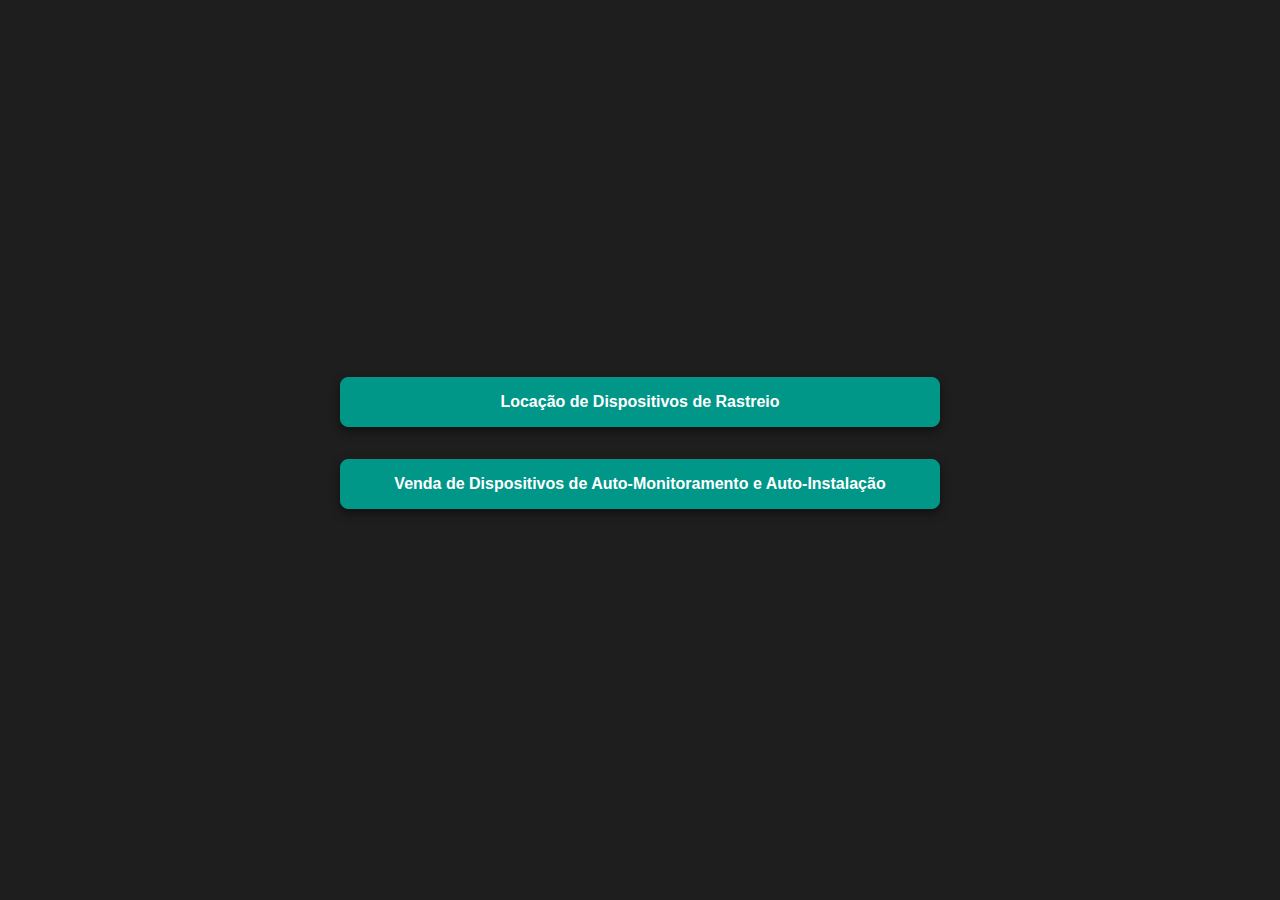
<file: index.html>
<!DOCTYPE html>
<html lang="pt-BR">
    <head>
        <title>Teste Técnico</title>
        <style>
            body {
                font-size: 16px;
                font-family: Arial, sans-serif;
                background-color: #1e1e1e; 
                color: #f0f0f0; 
                display: flex;
                justify-content: center;
                align-items: center;
                padding: 20px; 
                min-height: 100vh;
                margin: 0;
                box-sizing: border-box;
            }

            ul {
                list-style-type: none;
                padding: 0;
                width: 90%;
                max-width: 600px;
            }

            li {
                margin-bottom: 15px;
            }

            li:first-child {
                margin-bottom: 2rem;
            }

            a {
                text-decoration: none;
                display: block;
                padding: 15px 20px;
                background-color: #009688; 
                color: #ffffff;
                border-radius: 8px;
                box-shadow: 0 4px 10px rgba(0, 0, 0, 0.5);
                transition: background-color 0.3s ease, transform 0.3s ease;
                font-weight: bold;
                text-align: center;
                border: 1px solid #009688;
            }

            a:hover {
                background-color: #00796b;
                transform: translateY(-2px);
                box-shadow: 0 6px 15px rgba(0, 0, 0, 0.7);
                border-color: #38ef7d;
            }

            @media screen and (max-width: 650px) {
                body {
                    min-height: initial; 
                    padding: 10px;
                }
                
                ul {
                    width: 100%;
                }

                a {
                    padding: 12px 15px;
                    font-size: 0.95em;
                    border-radius: 5px; 
                }
                
                a:hover {
                    transform: none; 
                    box-shadow: 0 4px 10px rgba(0, 0, 0, 0.5); 
                }
            }
        </style>
    </head>
    <body>
        <ul>
            <li><a href="/page2/page2.html">Locação de Dispositivos de Rastreio</a></li>
            <li><a href="/page1/page1.html">Venda de Dispositivos de Auto-Monitoramento e Auto-Instalação </a></li>
        </ul>
    </body>
</html>
</file>
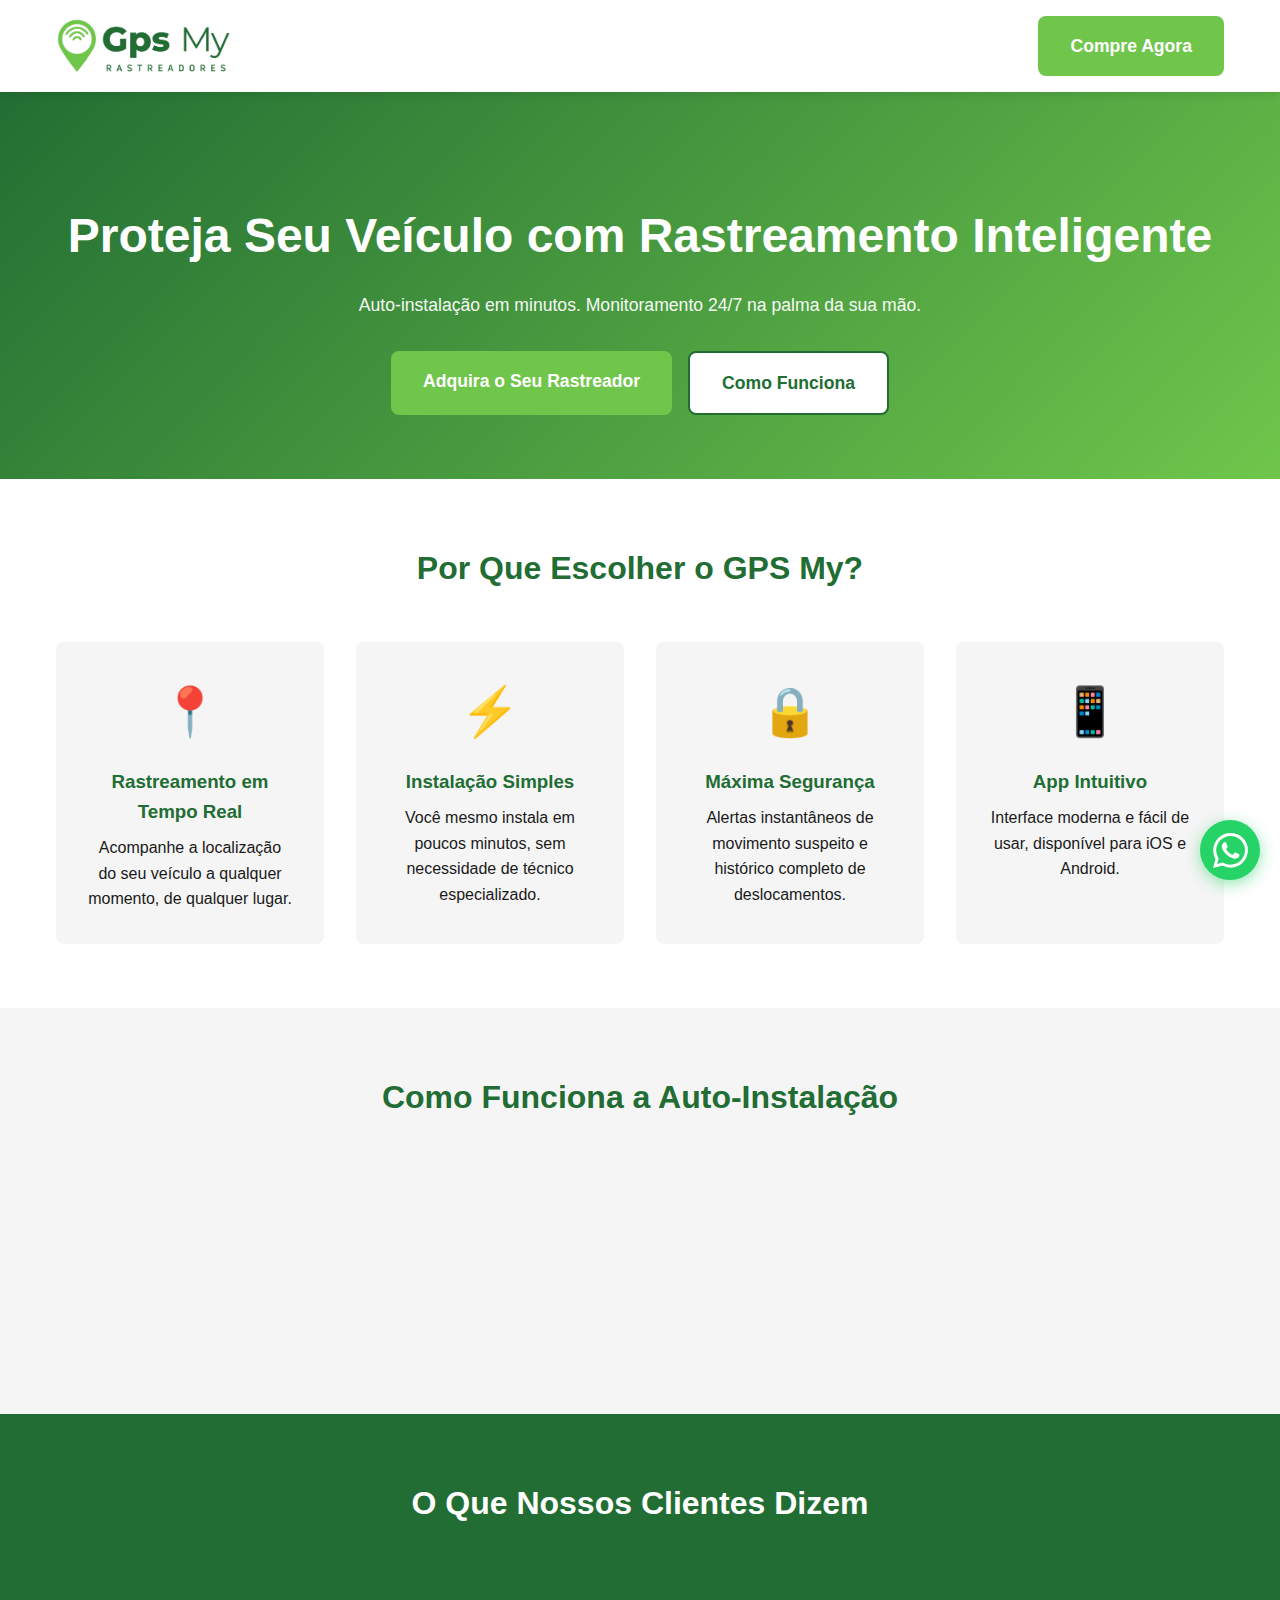
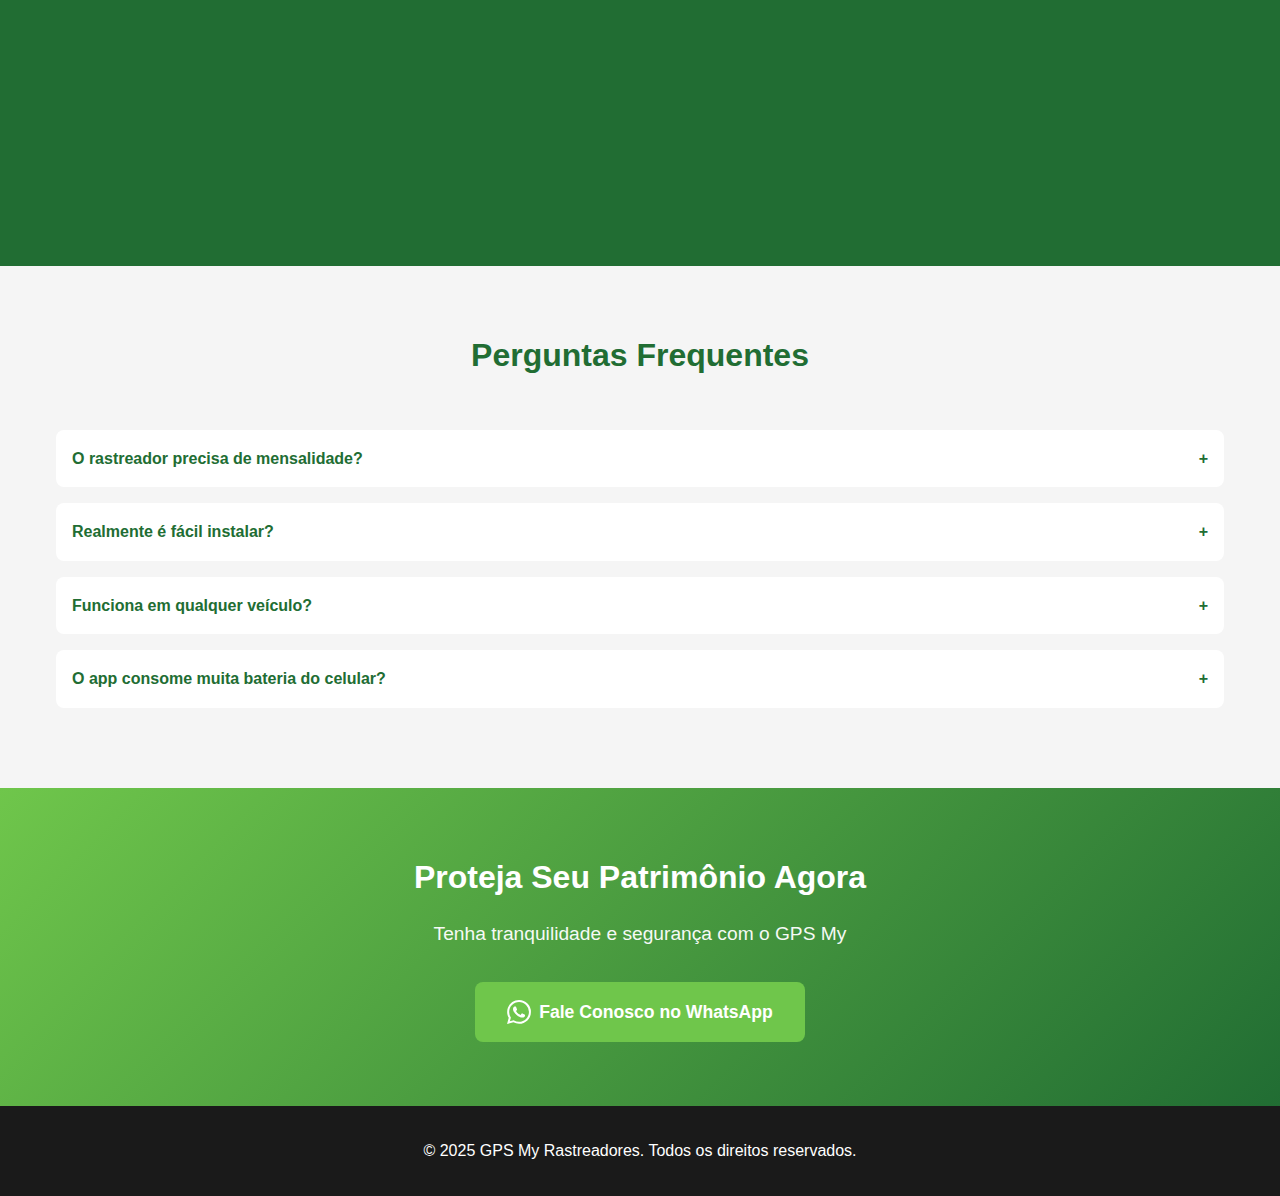
<file: page1/page1.html>
<!DOCTYPE html>
<html lang="pt-BR">
<head>
    <meta charset="UTF-8">
    <meta name="viewport" content="width=device-width, initial-scale=1.0">
    <meta name="description" content="Rastreador GPS com auto-instalação. Monitore seu veículo em tempo real com segurança e praticidade.">
    <title>GPS My - Rastreador Veicular com Auto-Instalação</title>
    <link rel="stylesheet" href="page1.css">
</head>
<body>
    <header>
        <div class="header-content container">
            <div class="logo">
                <img class="logo-img" src="logo1.png" alt="image logo"/>
            </div>
            <a href="#comprar" class="btn btn-primary header-cta">Compre Agora</a>
        </div>
    </header>

    <section class="hero">
        <div class="container">
            <h1>Proteja Seu Veículo com Rastreamento Inteligente</h1>
            <p>Auto-instalação em minutos. Monitoramento 24/7 na palma da sua mão.</p>
            <div class="hero-cta">
                <a href="#comprar" class="btn btn-primary">Adquira o Seu Rastreador</a>
                <a href="#como-funciona" class="btn btn-secondary">Como Funciona</a>
            </div>
        </div>
    </section>

    <section class="features">
        <div class="container">
            <h2 class="section-title">Por Que Escolher o GPS My?</h2>
            <div class="features-grid">
                <div class="feature-card fade-in">
                    <div class="feature-icon">📍</div>
                    <h3>Rastreamento em Tempo Real</h3>
                    <p>Acompanhe a localização do seu veículo a qualquer momento, de qualquer lugar.</p>
                </div>
                <div class="feature-card fade-in">
                    <div class="feature-icon">⚡</div>
                    <h3>Instalação Simples</h3>
                    <p>Você mesmo instala em poucos minutos, sem necessidade de técnico especializado.</p>
                </div>
                <div class="feature-card fade-in">
                    <div class="feature-icon">🔒</div>
                    <h3>Máxima Segurança</h3>
                    <p>Alertas instantâneos de movimento suspeito e histórico completo de deslocamentos.</p>
                </div>
                <div class="feature-card fade-in">
                    <div class="feature-icon">📱</div>
                    <h3>App Intuitivo</h3>
                    <p>Interface moderna e fácil de usar, disponível para iOS e Android.</p>
                </div>
            </div>
        </div>
    </section>

    <section class="how-it-works" id="como-funciona">
        <div class="container">
            <h2 class="section-title">Como Funciona a Auto-Instalação</h2>
            <div class="steps">
                <div class="step fade-in">
                    <div class="step-number">1</div>
                    <div class="step-content">
                        <h3>Receba em Casa</h3>
                        <p>Seu rastreador chega pronto para usar, com manual ilustrado e suporte via WhatsApp.</p>
                    </div>
                </div>
                <div class="step fade-in">
                    <div class="step-number">2</div>
                    <div class="step-content">
                        <h3>Instale Facilmente</h3>
                        <p>Conecte o dispositivo na entrada OBD do veículo. Processo simples que leva menos de 5 minutos.</p>
                    </div>
                </div>
                <div class="step fade-in">
                    <div class="step-number">3</div>
                    <div class="step-content">
                        <h3>Ative e Monitore</h3>
                        <p>Baixe o app, cadastre seu dispositivo e comece a monitorar imediatamente.</p>
                    </div>
                </div>
            </div>
        </div>
    </section>

    <section class="testimonials">
        <div class="container">
            <h2 class="section-title">O Que Nossos Clientes Dizem</h2>
            <div class="testimonials-grid">
                <div class="testimonial fade-in">
                    <div class="stars">★★★★★</div>
                    <p class="testimonial-text">Instalei em menos de 3 minutos! Agora tenho paz de espírito sabendo onde meu carro está sempre. Recomendo muito!</p>
                    <p class="testimonial-author">- Carlos M.</p>
                </div>
                <div class="testimonial fade-in">
                    <div class="stars">★★★★★</div>
                    <p class="testimonial-text">A facilidade de instalação me surpreendeu. O app é muito bom e o suporte pelo WhatsApp é excelente.</p>
                    <p class="testimonial-author">- Ana P.</p>
                </div>
                <div class="testimonial fade-in">
                    <div class="stars">★★★★★</div>
                    <p class="testimonial-text">Melhor investimento que fiz para proteger meu veículo. O rastreamento é preciso e o histórico ajuda muito.</p>
                    <p class="testimonial-author">- Roberto S.</p>
                </div>
            </div>
        </div>
    </section>

    <section class="faq">
        <div class="container">
            <h2 class="section-title">Perguntas Frequentes</h2>
            <div class="faq-item">
                <div class="faq-question">
                    <span>O rastreador precisa de mensalidade?</span>
                    <span>+</span>
                </div>
                <div class="faq-answer">
                    <p>Sim, há uma pequena mensalidade para manutenção do serviço de monitoramento 24/7 e armazenamento dos dados na nuvem.</p>
                </div>
            </div>
            <div class="faq-item">
                <div class="faq-question">
                    <span>Realmente é fácil instalar?</span>
                    <span>+</span>
                </div>
                <div class="faq-answer">
                    <p>Sim! O dispositivo se conecta na porta OBD do veículo, que geralmente fica embaixo do volante. É só encaixar e pronto. Oferecemos suporte completo via WhatsApp.</p>
                </div>
            </div>
            <div class="faq-item">
                <div class="faq-question">
                    <span>Funciona em qualquer veículo?</span>
                    <span>+</span>
                </div>
                <div class="faq-answer">
                    <p>Funciona em carros e motos que possuem porta OBD (veículos fabricados após 2010). Entre em contato para confirmar compatibilidade.</p>
                </div>
            </div>
            <div class="faq-item">
                <div class="faq-question">
                    <span>O app consome muita bateria do celular?</span>
                    <span>+</span>
                </div>
                <div class="faq-answer">
                    <p>Não. O app foi otimizado para consumir o mínimo de bateria possível, atualizando a localização apenas quando necessário.</p>
                </div>
            </div>
        </div>
    </section>

    <section class="cta-section" id="comprar">
        <div class="container">
            <h2>Proteja Seu Patrimônio Agora</h2>
            <p>Tenha tranquilidade e segurança com o GPS My</p>
            <a href="https://wa.me/5598000000000?text=Olá!%20Gostaria%20de%20adquirir%20um%20rastreador%20GPS%20My" class="btn btn-primary btn-whatsapp">
                <svg viewBox="0 0 24 24" xmlns="http://www.w3.org/2000/svg">
                    <path d="M17.472 14.382c-.297-.149-1.758-.867-2.03-.967-.273-.099-.471-.148-.67.15-.197.297-.767.966-.94 1.164-.173.199-.347.223-.644.075-.297-.15-1.255-.463-2.39-1.475-.883-.788-1.48-1.761-1.653-2.059-.173-.297-.018-.458.13-.606.134-.133.298-.347.446-.52.149-.174.198-.298.298-.497.099-.198.05-.371-.025-.52-.075-.149-.669-1.612-.916-2.207-.242-.579-.487-.5-.669-.51-.173-.008-.371-.01-.57-.01-.198 0-.52.074-.792.372-.272.297-1.04 1.016-1.04 2.479 0 1.462 1.065 2.875 1.213 3.074.149.198 2.096 3.2 5.077 4.487.709.306 1.262.489 1.694.625.712.227 1.36.195 1.871.118.571-.085 1.758-.719 2.006-1.413.248-.694.248-1.289.173-1.413-.074-.124-.272-.198-.57-.347m-5.421 7.403h-.004a9.87 9.87 0 01-5.031-1.378l-.361-.214-3.741.982.998-3.648-.235-.374a9.86 9.86 0 01-1.51-5.26c.001-5.45 4.436-9.884 9.888-9.884 2.64 0 5.122 1.03 6.988 2.898a9.825 9.825 0 012.893 6.994c-.003 5.45-4.437 9.884-9.885 9.884m8.413-18.297A11.815 11.815 0 0012.05 0C5.495 0 .16 5.335.157 11.892c0 2.096.547 4.142 1.588 5.945L.057 24l6.305-1.654a11.882 11.882 0 005.683 1.448h.005c6.554 0 11.89-5.335 11.893-11.893a11.821 11.821 0 00-3.48-8.413Z"/>
                </svg>
                Fale Conosco no WhatsApp
            </a>
        </div>
    </section>

    <footer>
        <div class="container">
            <p>&copy; 2025 GPS My Rastreadores. Todos os direitos reservados.</p>
        </div>
    </footer>

    <a href="https://wa.me/5598000000000?text=Olá!%20Preciso%20de%20ajuda%20com%20o%20rastreador" class="whatsapp-float" aria-label="WhatsApp">
        <svg viewBox="0 0 24 24" xmlns="http://www.w3.org/2000/svg">
            <path d="M17.472 14.382c-.297-.149-1.758-.867-2.03-.967-.273-.099-.471-.148-.67.15-.197.297-.767.966-.94 1.164-.173.199-.347.223-.644.075-.297-.15-1.255-.463-2.39-1.475-.883-.788-1.48-1.761-1.653-2.059-.173-.297-.018-.458.13-.606.134-.133.298-.347.446-.52.149-.174.198-.298.298-.497.099-.198.05-.371-.025-.52-.075-.149-.669-1.612-.916-2.207-.242-.579-.487-.5-.669-.51-.173-.008-.371-.01-.57-.01-.198 0-.52.074-.792.372-.272.297-1.04 1.016-1.04 2.479 0 1.462 1.065 2.875 1.213 3.074.149.198 2.096 3.2 5.077 4.487.709.306 1.262.489 1.694.625.712.227 1.36.195 1.871.118.571-.085 1.758-.719 2.006-1.413.248-.694.248-1.289.173-1.413-.074-.124-.272-.198-.57-.347m-5.421 7.403h-.004a9.87 9.87 0 01-5.031-1.378l-.361-.214-3.741.982.998-3.648-.235-.374a9.86 9.86 0 01-1.51-5.26c.001-5.45 4.436-9.884 9.888-9.884 2.64 0 5.122 1.03 6.988 2.898a9.825 9.825 0 012.893 6.994c-.003 5.45-4.437 9.884-9.885 9.884m8.413-18.297A11.815 11.815 0 0012.05 0C5.495 0 .16 5.335.157 11.892c0 2.096.547 4.142 1.588 5.945L.057 24l6.305-1.654a11.882 11.882 0 005.683 1.448h.005c6.554 0 11.89-5.335 11.893-11.893a11.821 11.821 0 00-3.48-8.413Z"/>
        </svg>
    </a>

    <script src="page1.js"></script>
</body>
</html>
</file>
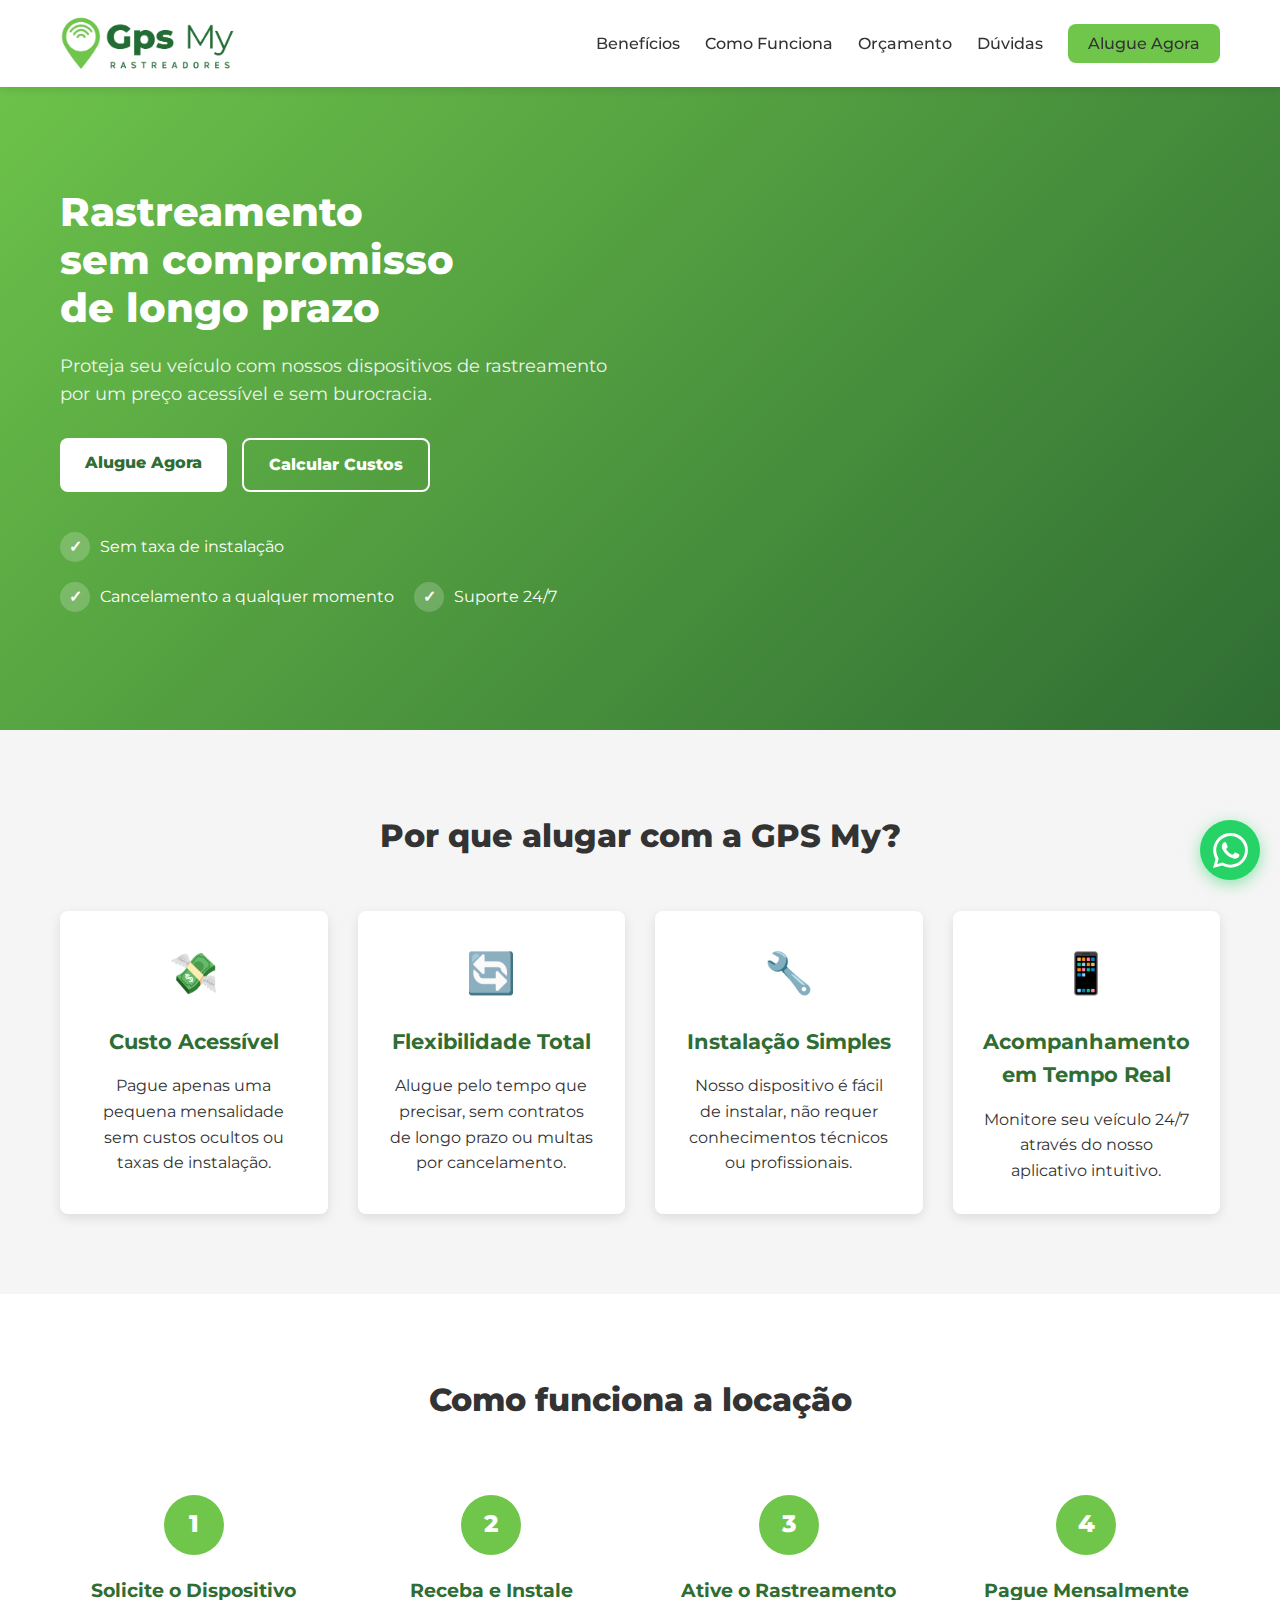
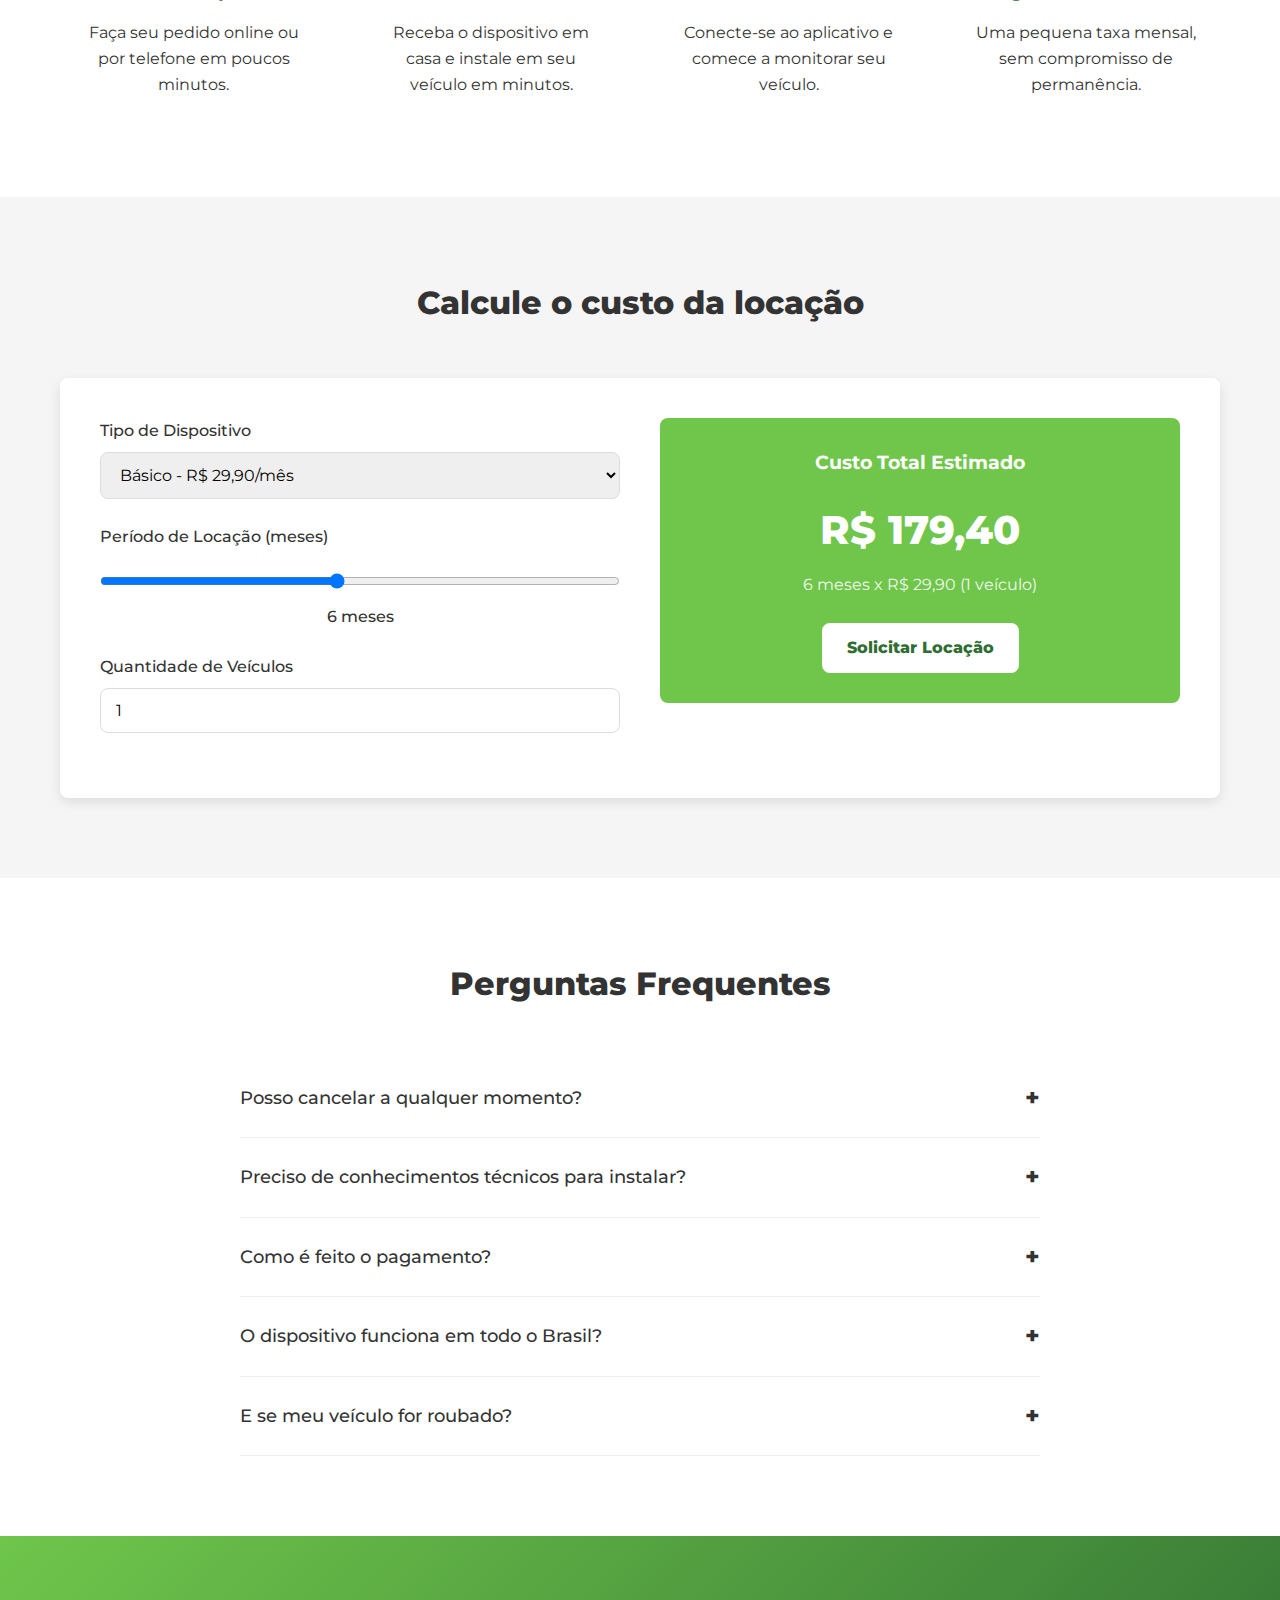
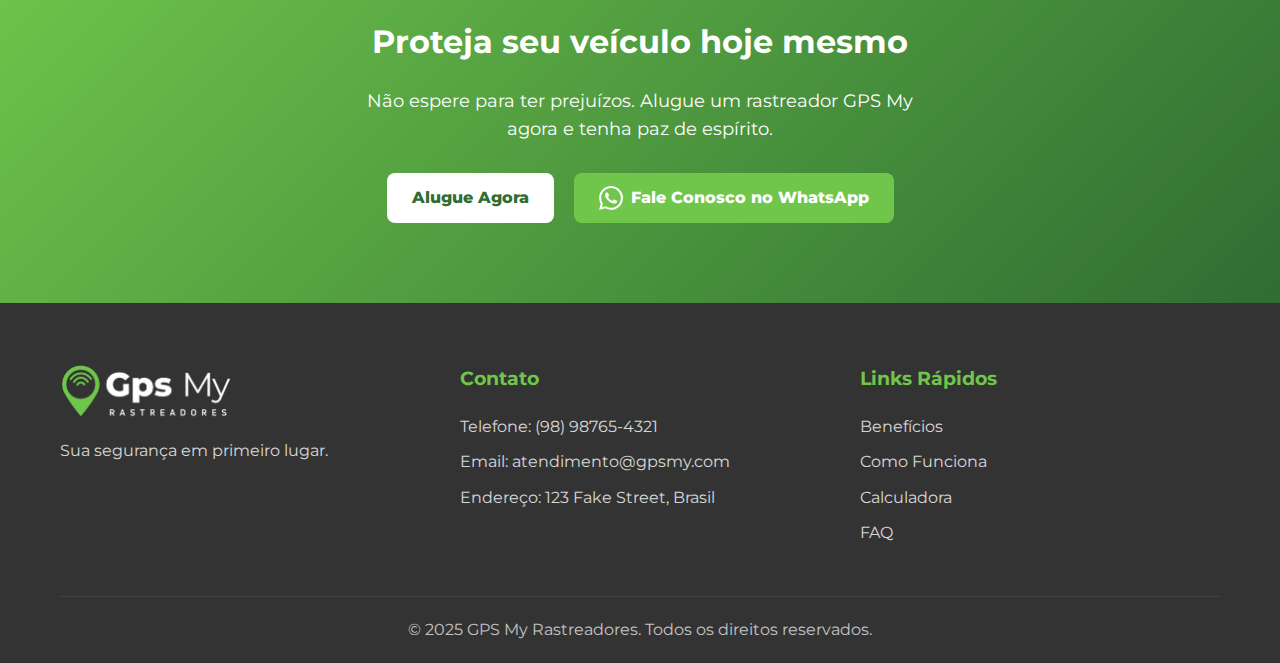
<file: page2/page2.html>
<!DOCTYPE html>
<html lang="pt-BR">
<head>
    <meta charset="UTF-8">
    <meta name="viewport" content="width=device-width, initial-scale=1.0">
    <title>GPS My - Locação de Rastreadores</title>
    <link rel="preconnect" href="https://fonts.googleapis.com">
    <link rel="preconnect" href="https://fonts.gstatic.com" crossorigin>
    <link href="https://fonts.googleapis.com/css2?family=Montserrat:wght@400;800&display=swap" rel="stylesheet">
    <link rel="stylesheet" href="page2.css">
</head>
<body>
    <header class="header">
        <div class="container">
            <div class="logo">
                <img class="logo-img" src="logo2.png" alt="image logo"/>
            </div>
            <nav class="nav">
                <ul>
                    <li><a href="#beneficios">Benefícios</a></li>
                    <li><a href="#como-funciona">Como Funciona</a></li>
                    <li><a href="#calculadora">Orçamento</a></li>
                    <li><a href="#faq">Dúvidas</a></li>
                    <li><a href="#" class="cta-btn">Alugue Agora</a></li>
                </ul>
            </nav>
            <button class="mobile-menu-toggle">
                <span></span>
                <span></span>
                <span></span>
            </button>
        </div>
    </header>

    <main>
        <section class="hero">
            <div class="container">
                <div class="hero-content">
                    <h1 class="hero-title">Rastreamento <span>sem compromisso</span> de longo prazo</h1>
                    <p class="hero-subtitle">Proteja seu veículo com nossos dispositivos de rastreamento por um preço acessível e sem burocracia.</p>
                    <div class="hero-cta">
                        <a href="#" class="btn-primary">Alugue Agora</a>
                        <a href="#calculadora" class="btn-secondary">Calcular Custos</a>
                    </div>
                    <div class="hero-features">
                        <div class="feature">
                            <span class="feature-icon">✓</span>
                            <span>Sem taxa de instalação</span>
                        </div>
                        <div class="feature">
                            <span class="feature-icon">✓</span>
                            <span>Cancelamento a qualquer momento</span>
                        </div>
                        <div class="feature">
                            <span class="feature-icon">✓</span>
                            <span>Suporte 24/7</span>
                        </div>
                    </div>
                </div>
                <div class="hero-image">
                    <div class="device-mockup">
                    </div>
                </div>
            </div>
        </section>

        <section id="beneficios" class="benefits">
            <div class="container">
                <h2 class="section-title">Por que alugar com a GPS My?</h2>
                <div class="benefits-grid">
                    <div class="benefit-card">
                        <div class="benefit-icon">💸</div>
                        <h3>Custo Acessível</h3>
                        <p>Pague apenas uma pequena mensalidade sem custos ocultos ou taxas de instalação.</p>
                    </div>
                    <div class="benefit-card">
                        <div class="benefit-icon">🔄</div>
                        <h3>Flexibilidade Total</h3>
                        <p>Alugue pelo tempo que precisar, sem contratos de longo prazo ou multas por cancelamento.</p>
                    </div>
                    <div class="benefit-card">
                        <div class="benefit-icon">🔧</div>
                        <h3>Instalação Simples</h3>
                        <p>Nosso dispositivo é fácil de instalar, não requer conhecimentos técnicos ou profissionais.</p>
                    </div>
                    <div class="benefit-card">
                        <div class="benefit-icon">📱</div>
                        <h3>Acompanhamento em Tempo Real</h3>
                        <p>Monitore seu veículo 24/7 através do nosso aplicativo intuitivo.</p>
                    </div>
                </div>
            </div>
        </section>

        <section id="como-funciona" class="process">
            <div class="container">
                <h2 class="section-title">Como funciona a locação</h2>
                <div class="process-steps">
                    <div class="step">
                        <div class="step-number">1</div>
                        <h3>Solicite o Dispositivo</h3>
                        <p>Faça seu pedido online ou por telefone em poucos minutos.</p>
                    </div>
                    <div class="step">
                        <div class="step-number">2</div>
                        <h3>Receba e Instale</h3>
                        <p>Receba o dispositivo em casa e instale em seu veículo em minutos.</p>
                    </div>
                    <div class="step">
                        <div class="step-number">3</div>
                        <h3>Ative o Rastreamento</h3>
                        <p>Conecte-se ao aplicativo e comece a monitorar seu veículo.</p>
                    </div>
                    <div class="step">
                        <div class="step-number">4</div>
                        <h3>Pague Mensalmente</h3>
                        <p>Uma pequena taxa mensal, sem compromisso de permanência.</p>
                    </div>
                </div>
            </div>
        </section>

        <section id="calculadora" class="calculator">
            <div class="container">
                <h2 class="section-title">Calcule o custo da locação</h2>
                <div class="calculator-container">
                    <div class="calculator-inputs">
                        <div class="input-group">
                            <label for="device-type">Tipo de Dispositivo</label>
                            <select id="device-type">
                                <option value="basic">Básico - R$ 29,90/mês</option>
                                <option value="standard">Padrão - R$ 39,90/mês</option>
                                <option value="premium">Premium - R$ 49,90/mês</option>
                            </select>
                        </div>
                        <div class="input-group">
                            <label for="months">Período de Locação (meses)</label>
                            <input type="range" id="months" min="1" max="12" value="6">
                            <div class="range-value"><span id="months-value">6</span> meses</div>
                        </div>
                        <div class="input-group">
                            <label for="vehicles">Quantidade de Veículos</label>
                            <input type="number" id="vehicles" min="1" max="5" value="1">
                        </div>
                    </div>
                    <div class="calculator-result">
                        <div class="result-card">
                            <h3>Custo Total Estimado</h3>
                            <div class="total-price" id="total-price">R$ 179,40</div>
                            <p class="result-details" id="result-details">6 meses x R$ 29,90 (1 veículo)</p>
                            <a href="#" class="btn-primary">Solicitar Locação</a>
                        </div>
                    </div>
                </div>
            </div>
        </section>

        <section id="faq" class="faq">
            <div class="container">
                <h2 class="section-title">Perguntas Frequentes</h2>
                <div class="faq-list">
                    <div class="faq-item">
                        <div class="faq-question">
                            <h3>Posso cancelar a qualquer momento?</h3>
                            <span class="faq-toggle">+</span>
                        </div>
                        <div class="faq-answer">
                            <p>Sim! Não há contrato de fidelidade. Você pode cancelar quando quiser, sem multas ou taxas adicionais.</p>
                        </div>
                    </div>
                    <div class="faq-item">
                        <div class="faq-question">
                            <h3>Preciso de conhecimentos técnicos para instalar?</h3>
                            <span class="faq-toggle">+</span>
                        </div>
                        <div class="faq-answer">
                            <p>Não. Nossos dispositivos foram desenvolvidos para instalação simples, sem necessidade de ferramentas especiais ou conhecimentos técnicos.</p>
                        </div>
                    </div>
                    <div class="faq-item">
                        <div class="faq-question">
                            <h3>Como é feito o pagamento?</h3>
                            <span class="faq-toggle">+</span>
                        </div>
                        <div class="faq-answer">
                            <p>O pagamento é mensal, podendo ser feito por cartão de crédito, débito automático ou PIX.</p>
                        </div>
                    </div>
                    <div class="faq-item">
                        <div class="faq-question">
                            <h3>O dispositivo funciona em todo o Brasil?</h3>
                            <span class="faq-toggle">+</span>
                        </div>
                        <div class="faq-answer">
                            <p>Sim, nossa cobertura é nacional. O dispositivo funciona em qualquer lugar com sinal de celular.</p>
                        </div>
                    </div>
                    <div class="faq-item">
                        <div class="faq-question">
                            <h3>E se meu veículo for roubado?</h3>
                            <span class="faq-toggle">+</span>
                        </div>
                        <div class="faq-answer">
                            <p>Em caso de roubo, nossa equipe de suporte trabalha em conjunto com as autoridades para localizar e recuperar seu veículo o mais rápido possível.</p>
                        </div>
                    </div>
                </div>
            </div>
        </section>

        <section class="cta-section">
            <div class="container">
                <h2>Proteja seu veículo hoje mesmo</h2>
                <p>Não espere para ter prejuízos. Alugue um rastreador GPS My agora e tenha paz de espírito.</p>
                <div class="cta-buttons">
                    <a href="#" class="btn-primary">Alugue Agora</a>
                    <a href="https://wa.me/5596961271420?text=Olá,%20gostaria%20de%20saber%20mais%20sobre%20a%20locação%20de%20rastreadores" class="btn-whatsapp">
                        <svg viewBox="0 0 24 24" xmlns="http://www.w3.org/2000/svg">
                        <path d="M17.472 14.382c-.297-.149-1.758-.867-2.03-.967-.273-.099-.471-.148-.67.15-.197.297-.767.966-.94 1.164-.173.199-.347.223-.644.075-.297-.15-1.255-.463-2.39-1.475-.883-.788-1.48-1.761-1.653-2.059-.173-.297-.018-.458.13-.606.134-.133.298-.347.446-.52.149-.174.198-.298.298-.497.099-.198.05-.371-.025-.52-.075-.149-.669-1.612-.916-2.207-.242-.579-.487-.5-.669-.51-.173-.008-.371-.01-.57-.01-.198 0-.52.074-.792.372-.272.297-1.04 1.016-1.04 2.479 0 1.462 1.065 2.875 1.213 3.074.149.198 2.096 3.2 5.077 4.487.709.306 1.262.489 1.694.625.712.227 1.36.195 1.871.118.571-.085 1.758-.719 2.006-1.413.248-.694.248-1.289.173-1.413-.074-.124-.272-.198-.57-.347m-5.421 7.403h-.004a9.87 9.87 0 01-5.031-1.378l-.361-.214-3.741.982.998-3.648-.235-.374a9.86 9.86 0 01-1.51-5.26c.001-5.45 4.436-9.884 9.888-9.884 2.64 0 5.122 1.03 6.988 2.898a9.825 9.825 0 012.893 6.994c-.003 5.45-4.437 9.884-9.885 9.884m8.413-18.297A11.815 11.815 0 0012.05 0C5.495 0 .16 5.335.157 11.892c0 2.096.547 4.142 1.588 5.945L.057 24l6.305-1.654a11.882 11.882 0 005.683 1.448h.005c6.554 0 11.89-5.335 11.893-11.893a11.821 11.821 0 00-3.48-8.413Z"/>
                        </svg> Fale Conosco no WhatsApp</a>
                </div>
            </div>
        </section>
    </main>

    <footer class="footer">
        <div class="container">
            <div class="footer-content">
                <div class="footer-brand">
                    <div class="logo">
                        <img class="logo-img" src="logo2-dark.png" alt="image logo"/>
                    </div>
                    <p>Sua segurança em primeiro lugar.</p>
                </div>
                <div class="footer-contact">
                    <h3>Contato</h3>
                    <p>Telefone: (98) 98765-4321</p>
                    <p>Email: atendimento@gpsmy.com</p>
                    <p>Endereço: 123 Fake Street, Brasil</p>
                </div>
                <div class="footer-links">
                    <h3>Links Rápidos</h3>
                    <ul>
                        <li><a href="#beneficios">Benefícios</a></li>
                        <li><a href="#como-funciona">Como Funciona</a></li>
                        <li><a href="#calculadora">Calculadora</a></li>
                        <li><a href="#faq">FAQ</a></li>
                    </ul>
                </div>
            </div>
            <div class="footer-bottom">
                <p>&copy; 2025 GPS My Rastreadores. Todos os direitos reservados.</p>
            </div>
        </div>
    </footer>

    <a href="https://wa.me/5596961271420?text=Olá,%20gostaria%20de%20saber%20mais%20sobre%20a%20locação%20de%20rastreadores" class="whatsapp-float" target="_blank">
        <svg viewBox="0 0 24 24" xmlns="http://www.w3.org/2000/svg">
            <path d="M17.472 14.382c-.297-.149-1.758-.867-2.03-.967-.273-.099-.471-.148-.67.15-.197.297-.767.966-.94 1.164-.173.199-.347.223-.644.075-.297-.15-1.255-.463-2.39-1.475-.883-.788-1.48-1.761-1.653-2.059-.173-.297-.018-.458.13-.606.134-.133.298-.347.446-.52.149-.174.198-.298.298-.497.099-.198.05-.371-.025-.52-.075-.149-.669-1.612-.916-2.207-.242-.579-.487-.5-.669-.51-.173-.008-.371-.01-.57-.01-.198 0-.52.074-.792.372-.272.297-1.04 1.016-1.04 2.479 0 1.462 1.065 2.875 1.213 3.074.149.198 2.096 3.2 5.077 4.487.709.306 1.262.489 1.694.625.712.227 1.36.195 1.871.118.571-.085 1.758-.719 2.006-1.413.248-.694.248-1.289.173-1.413-.074-.124-.272-.198-.57-.347m-5.421 7.403h-.004a9.87 9.87 0 01-5.031-1.378l-.361-.214-3.741.982.998-3.648-.235-.374a9.86 9.86 0 01-1.51-5.26c.001-5.45 4.436-9.884 9.888-9.884 2.64 0 5.122 1.03 6.988 2.898a9.825 9.825 0 012.893 6.994c-.003 5.45-4.437 9.884-9.885 9.884m8.413-18.297A11.815 11.815 0 0012.05 0C5.495 0 .16 5.335.157 11.892c0 2.096.547 4.142 1.588 5.945L.057 24l6.305-1.654a11.882 11.882 0 005.683 1.448h.005c6.554 0 11.89-5.335 11.893-11.893a11.821 11.821 0 00-3.48-8.413Z"/>
        </svg>
    </a>

    <script src="page2.js"></script>
    
    <!-- script>
        window.dataLayer = window.dataLayer || [];
        function gtag(){dataLayer.push(arguments);}
        gtag('js', new Date());
        gtag('config', 'GA_MEASUREMENT_ID');
    </!-- -->
</body>
</html>
</file>
<file: page1/page1.css>
:root {
    --color-primary: #216d33;
    --color-secondary: #6fc64b;
    --color-light: #a5d6a7;
    --color-white: #ffffff;
    --color-gray: #666666;
    --color-gray-light: #f5f5f5;
    --color-dark: #1a1a1a;
    
    --font-primary: -apple-system, BlinkMacSystemFont, 'Segoe UI', Roboto, Oxygen, Ubuntu, Cantarell, sans-serif;
    
    --spacing-xs: 0.5rem;
    --spacing-sm: 1rem;
    --spacing-md: 2rem;
    --spacing-lg: 3rem;
    --spacing-xl: 4rem;
    
    --border-radius: 8px;
    --transition: all 0.3s ease;
}

* {
    margin: 0;
    padding: 0;
    box-sizing: border-box;
}

html {
    scroll-behavior: smooth;
}

body {
    font-family: var(--font-primary);
    color: var(--color-dark);
    line-height: 1.6;
    overflow-x: hidden;
}

img {
    max-width: 100%;
    height: auto;
}

.container {
    width: 100%;
    max-width: 1200px;
    margin: 0 auto;
    padding: 0 var(--spacing-sm);
}

.btn {
    display: inline-block;
    padding: 1rem 2rem;
    border: none;
    border-radius: var(--border-radius);
    font-size: 1.1rem;
    font-weight: 600;
    text-decoration: none;
    text-align: center;
    cursor: pointer;
    transition: var(--transition);
}

.btn-whatsapp {
    display: inline-flex;
    align-items: center;
    gap: 0.5rem;
}

.btn-whatsapp svg {
    width: 24px;
    height: 24px;
    fill: currentColor;
}

.btn-primary {
    background: var(--color-secondary);
    color: var(--color-white);
}

.btn-primary:hover {
    background: var(--color-primary);
    transform: translateY(-2px);
    box-shadow: 0 4px 12px rgba(125, 179, 66, 0.3);
}

.btn-secondary {
    background: var(--color-white);
    color: var(--color-primary);
    border: 2px solid var(--color-primary);
}

.btn-secondary:hover {
    background: var(--color-primary);
    color: var(--color-white);
}

header {
    background: var(--color-white);
    box-shadow: 0 2px 10px rgba(0,0,0,0.1);
    position: fixed;
    width: 100%;
    top: 0;
    z-index: 1000;
    transition: var(--transition);
}

.header-content {
    display: flex;
    justify-content: space-between;
    align-items: center;
    padding: 1rem var(--spacing-sm);
}

.logo {
    display: flex;
    align-items: center;
}

.logo-img {
    width: 175px;
}

.header-cta {
    display: none;
}

.hero {
    background: linear-gradient(135deg, var(--color-primary) 0%, var(--color-secondary) 100%);
    color: var(--color-white);
    padding: 8rem var(--spacing-sm) var(--spacing-xl);
    text-align: center;
    margin-top: 70px;
}

.hero h1 {
    font-size: 2rem;
    margin-bottom: var(--spacing-sm);
    animation: fadeInUp 0.8s ease;
}

.hero p {
    font-size: 1.1rem;
    margin-bottom: var(--spacing-md);
    opacity: 0.95;
    animation: fadeInUp 0.8s ease 0.2s;
    animation-fill-mode: both;
}

.hero-cta {
    display: flex;
    flex-direction: column;
    gap: var(--spacing-sm);
    margin-top: var(--spacing-md);
    animation: fadeInUp 0.8s ease 0.4s;
    animation-fill-mode: both;
}

.features {
    padding: var(--spacing-xl) var(--spacing-sm);
    background: var(--color-white);
}

.section-title {
    text-align: center;
    font-size: 2rem;
    color: var(--color-primary);
    margin-bottom: var(--spacing-lg);
}

.features-grid {
    display: grid;
    gap: var(--spacing-md);
    margin-top: var(--spacing-lg);
}

.feature-card {
    background: var(--color-gray-light);
    padding: var(--spacing-md);
    border-radius: var(--border-radius);
    text-align: center;
    transition: var(--transition);
}

.feature-card:hover {
    transform: translateY(-5px);
    box-shadow: 0 8px 20px rgba(0,0,0,0.1);
}

.feature-icon {
    font-size: 3rem;
    margin-bottom: var(--spacing-sm);
}

.feature-card h3 {
    color: var(--color-primary);
    margin-bottom: var(--spacing-xs);
}

.how-it-works {
    padding: var(--spacing-xl) var(--spacing-sm);
    background: var(--color-gray-light);
}

.steps {
    display: grid;
    gap: var(--spacing-md);
    margin-top: var(--spacing-lg);
}

.step {
    background: var(--color-white);
    padding: var(--spacing-md);
    border-radius: var(--border-radius);
    display: flex;
    gap: var(--spacing-sm);
    align-items: flex-start;
    transition: var(--transition);
}

.step:hover {
    transform: translateX(10px);
    box-shadow: 0 4px 15px rgba(0,0,0,0.1);
}

.step-number {
    background: var(--color-secondary);
    color: var(--color-white);
    width: 40px;
    height: 40px;
    border-radius: 50%;
    display: flex;
    align-items: center;
    justify-content: center;
    font-weight: 700;
    flex-shrink: 0;
}

.step-content h3 {
    color: var(--color-primary);
    margin-bottom: var(--spacing-xs);
}

.testimonials {
    padding: var(--spacing-xl) var(--spacing-sm);
    background: var(--color-primary);
    color: var(--color-white);
}

.testimonials .section-title {
    color: var(--color-white);
}

.testimonials-grid {
    display: grid;
    gap: var(--spacing-md);
    margin-top: var(--spacing-lg);
}

.testimonial {
    background: rgba(255,255,255,0.1);
    padding: var(--spacing-md);
    border-radius: var(--border-radius);
    backdrop-filter: blur(10px);
}

.testimonial-text {
    font-style: italic;
    margin-bottom: var(--spacing-sm);
    line-height: 1.8;
}

.testimonial-author {
    font-weight: 600;
    color: var(--color-light);
}

.stars {
    color: var(--color-secondary);
    margin-bottom: var(--spacing-xs);
}

.faq {
    padding: var(--spacing-xl) var(--spacing-sm);
    background: var(--color-gray-light);
}

.faq-item {
    background: var(--color-white);
    margin-bottom: var(--spacing-sm);
    border-radius: var(--border-radius);
    overflow: hidden;
}

.faq-question {
    padding: var(--spacing-sm);
    font-weight: 600;
    color: var(--color-primary);
    cursor: pointer;
    display: flex;
    justify-content: space-between;
    align-items: center;
    transition: var(--transition);
}

.faq-question:hover {
    background: var(--color-gray-light);
}

.faq-answer {
    padding: 0 var(--spacing-sm);
    max-height: 0;
    overflow: hidden;
    transition: var(--transition);
}

.faq-answer.active {
    padding: var(--spacing-sm);
    max-height: 500px;
}

.cta-section {
    padding: var(--spacing-xl) var(--spacing-sm);
    background: linear-gradient(135deg, var(--color-secondary) 0%, var(--color-primary) 100%);
    color: var(--color-white);
    text-align: center;
}

.cta-section h2 {
    font-size: 2rem;
    margin-bottom: var(--spacing-sm);
}

.cta-section p {
    font-size: 1.2rem;
    margin-bottom: var(--spacing-md);
    opacity: 0.95;
}

footer {
    background: var(--color-dark);
    color: var(--color-white);
    padding: var(--spacing-md) var(--spacing-sm);
    text-align: center;
}

.whatsapp-float {
    position: fixed;
    bottom: 20px;
    right: 20px;
    background: #25D366;
    color: var(--color-white);
    width: 60px;
    height: 60px;
    border-radius: 50%;
    display: flex;
    align-items: center;
    justify-content: center;
    font-size: 2rem;
    box-shadow: 0 4px 15px rgba(37, 211, 102, 0.5);
    cursor: pointer;
    transition: var(--transition);
    z-index: 999;
}

.whatsapp-float:hover {
    transform: scale(1.1);
}

.whatsapp-float svg {
    width: 35px;
    height: 35px;
    fill: var(--color-white);
}


@keyframes fadeInUp {
    from {
        opacity: 0;
        transform: translateY(30px);
    }
    to {
        opacity: 1;
        transform: translateY(0);
    }
}

.fade-in {
    opacity: 0;
    transform: translateY(30px);
    transition: opacity 0.6s ease, transform 0.6s ease;
}

.fade-in.visible {
    opacity: 1;
    transform: translateY(0);
}

@media (max-width: 767px) {
    .header-content {
        justify-content: center;
    }
}

@media (min-width: 768px) {
    .hero h1 {
        font-size: 3rem;
    }
    
    .hero-cta {
        flex-direction: row;
        justify-content: center;
    }
    
    .features-grid {
        grid-template-columns: repeat(2, 1fr);
    }
    
    .steps {
        grid-template-columns: repeat(2, 1fr);
    }
    
    .testimonials-grid {
        grid-template-columns: repeat(2, 1fr);
    }
    
    .header-cta {
        display: block;
    }
}

@media (min-width: 1024px) {
    .features-grid {
        grid-template-columns: repeat(4, 1fr);
    }
    
    .steps {
        grid-template-columns: repeat(3, 1fr);
    }
    
    .testimonials-grid {
        grid-template-columns: repeat(3, 1fr);
    }
}
</file>
<file: page2/page2.css>
:root {
    --color-primary: #6fc64b;
    --color-primary-dark: #2f6d33;
    --color-white: #ffffff;
    --color-black: #000000;
    --color-gray-light: #f5f5f5;
    --color-gray: #888888;
    --color-gray-dark: #333333;
    
    --font-primary: 'Montserrat', sans-serif;
    --font-secondary: 'Uni Neue', sans-serif;
    
    --font-weight-regular: 400;
    --font-weight-extrabold: 800;
    
    --border-radius: 8px;
    --box-shadow: 0 4px 12px rgba(0, 0, 0, 0.1);
    --transition: all 0.3s ease;
}

* {
    margin: 0;
    padding: 0;
    box-sizing: border-box;
}

body {
    font-family: var(--font-primary);
    font-weight: var(--font-weight-regular);
    line-height: 1.6;
    color: var(--color-gray-dark);
    overflow-x: hidden;
}

.container {
    width: 100%;
    max-width: 1200px;
    margin: 0 auto;
    padding: 0 20px;
}

.header {
    background-color: var(--color-white);
    box-shadow: 0 2px 10px rgba(0, 0, 0, 0.1);
    position: fixed;
    width: 100%;
    top: 0;
    z-index: 1000;
    padding: 15px 0;
}

.header .container {
    display: flex;
    justify-content: space-between;
    align-items: center;
}

.logo {
    display: flex;
    align-items: center;
}

.logo-img {
    width: 175px;
}

.nav ul {
    display: flex;
    list-style: none;
    gap: 25px;
}

.nav a {
    text-decoration: none;
    color: var(--color-gray-dark);
    font-weight: 500;
    transition: var(--transition);
}

.nav a:hover {
    color: var(--color-primary);
}

.cta-btn {
    background-color: var(--color-primary);
    color: var(--color-white);
    padding: 10px 20px;
    border-radius: var(--border-radius);
    transition: var(--transition);
}

.cta-btn:hover {
    background-color: var(--color-primary-dark);
    color: var(--color-white);
}

.mobile-menu-toggle {
    display: none;
    flex-direction: column;
    background: none;
    border: none;
    cursor: pointer;
    width: 30px;
    height: 21px;
    justify-content: space-between;
}

.mobile-menu-toggle span {
    display: block;
    height: 3px;
    width: 100%;
    background-color: var(--color-gray-dark);
    border-radius: 3px;
    transition: var(--transition);
}

.hero {
    padding: 150px 0 80px;
    background: linear-gradient(135deg, var(--color-primary) 0%, var(--color-primary-dark) 100%);
    color: var(--color-white);
}

.hero .container {
    display: flex;
    align-items: center;
    gap: 40px;
}

.hero-content {
    flex: 1;
}

.hero-title {
    font-size: 2.5rem;
    font-weight: var(--font-weight-extrabold);
    line-height: 1.2;
    margin-bottom: 20px;
}

.hero-title span {
    display: block;
}

.hero-subtitle {
    font-size: 1.1rem;
    margin-bottom: 30px;
    opacity: 0.9;
}

.hero-cta {
    display: flex;
    gap: 15px;
    margin-bottom: 40px;
}

.btn-primary {
    background-color: var(--color-white);
    color: var(--color-primary-dark);
    padding: 12px 25px;
    border-radius: var(--border-radius);
    text-decoration: none;
    font-weight: var(--font-weight-extrabold);
    transition: var(--transition);
    display: inline-block;
}

.btn-primary:hover {
    transform: translateY(-3px);
    box-shadow: var(--box-shadow);
}

.btn-secondary {
    background-color: transparent;
    color: var(--color-white);
    padding: 12px 25px;
    border-radius: var(--border-radius);
    text-decoration: none;
    font-weight: var(--font-weight-extrabold);
    border: 2px solid var(--color-white);
    transition: var(--transition);
    display: inline-block;
}

.btn-secondary:hover {
    background-color: var(--color-white);
    color: var(--color-primary-dark);
}

.hero-features {
    display: flex;
    flex-wrap: wrap;
    gap: 20px;
}

.feature {
    display: flex;
    align-items: center;
    gap: 10px;
}

.feature-icon {
    background-color: rgba(255, 255, 255, 0.2);
    width: 30px;
    height: 30px;
    border-radius: 50%;
    display: flex;
    align-items: center;
    justify-content: center;
    font-weight: bold;
}

.hero-image {
    flex: 1;
    display: flex;
    justify-content: center;
}

.device-mockup {
    width: 300px;
    height: 500px;
    background-image: url(https://cdn.pixabay.com/photo/2017/09/29/08/42/gps-2798348_1280.png);
    background-size: contain;
    background-repeat: no-repeat;
}

.device-screen {
    width: 100%;
    height: 100%;
    background: linear-gradient(135deg, #6fc64b 0%, #2f6d33 100%);
    border-radius: 15px;
    overflow: hidden;
}

.tracking-map {
    width: 100%;
    height: 100%;
    background-image: url('data:image/svg+xml;utf8,<svg xmlns="http://www.w3.org/2000/svg" viewBox="0 0 100 100"><path fill="%236fc64b" d="M0 0h100v100H0z"/><path fill="%232f6d33" d="M30 30h40v40H30z"/><circle fill="%23ffffff" cx="50" cy="50" r="5"/></svg>');
    background-size: cover;
}

.benefits {
    padding: 80px 0;
    background-color: var(--color-gray-light);
}

.section-title {
    text-align: center;
    font-size: 2rem;
    font-weight: var(--font-weight-extrabold);
    margin-bottom: 50px;
    color: var(--color-gray-dark);
}

.benefits-grid {
    display: grid;
    grid-template-columns: repeat(auto-fit, minmax(250px, 1fr));
    gap: 30px;
}

.benefit-card {
    background-color: var(--color-white);
    padding: 30px;
    border-radius: var(--border-radius);
    box-shadow: var(--box-shadow);
    text-align: center;
    transition: var(--transition);
}

.benefit-card:hover {
    transform: translateY(-5px);
}

.benefit-icon {
    font-size: 2.5rem;
    margin-bottom: 20px;
}

.benefit-card h3 {
    font-size: 1.3rem;
    margin-bottom: 15px;
    color: var(--color-primary-dark);
}

.process {
    padding: 80px 0;
}

.process-steps {
    display: grid;
    grid-template-columns: repeat(auto-fit, minmax(200px, 1fr));
    gap: 30px;
}

.step {
    text-align: center;
    padding: 20px;
}

.step-number {
    width: 60px;
    height: 60px;
    background-color: var(--color-primary);
    color: var(--color-white);
    border-radius: 50%;
    display: flex;
    align-items: center;
    justify-content: center;
    font-size: 1.5rem;
    font-weight: var(--font-weight-extrabold);
    margin: 0 auto 20px;
}

.step h3 {
    font-size: 1.2rem;
    margin-bottom: 15px;
    color: var(--color-primary-dark);
}

.calculator {
    padding: 80px 0;
    background-color: var(--color-gray-light);
}

.calculator-container {
    display: grid;
    grid-template-columns: 1fr 1fr;
    gap: 40px;
    background-color: var(--color-white);
    padding: 40px;
    border-radius: var(--border-radius);
    box-shadow: var(--box-shadow);
}

.input-group {
    margin-bottom: 25px;
}

.input-group label {
    display: block;
    margin-bottom: 8px;
    font-weight: 500;
}

.input-group select,
.input-group input[type="number"] {
    width: 100%;
    padding: 12px 15px;
    border: 1px solid #ddd;
    border-radius: var(--border-radius);
    font-family: var(--font-primary);
    font-size: 1rem;
}

.input-group input[type="range"] {
    width: 100%;
    margin: 15px 0;
}

.range-value {
    text-align: center;
    font-weight: 500;
}

.result-card {
    background-color: var(--color-primary);
    color: var(--color-white);
    padding: 30px;
    border-radius: var(--border-radius);
    text-align: center;
}

.result-card h3 {
    margin-bottom: 20px;
}

.total-price {
    font-size: 2.5rem;
    font-weight: var(--font-weight-extrabold);
    margin-bottom: 10px;
}

.result-details {
    margin-bottom: 25px;
    opacity: 0.9;
}

.faq {
    padding: 80px 0;
}

.faq-list {
    max-width: 800px;
    margin: 0 auto;
}

.faq-item {
    border-bottom: 1px solid #eee;
    padding: 20px 0;
}

.faq-question {
    display: flex;
    justify-content: space-between;
    align-items: center;
    cursor: pointer;
}

.faq-question h3 {
    font-size: 1.1rem;
    font-weight: 500;
}

.faq-toggle {
    font-size: 1.5rem;
    font-weight: var(--font-weight-extrabold);
    transition: var(--transition);
}

.faq-answer {
    max-height: 0;
    overflow: hidden;
    transition: max-height 0.3s ease;
}

.faq-answer p {
    padding-top: 15px;
}

.faq-item.active .faq-toggle {
    transform: rotate(45deg);
}

.faq-item.active .faq-answer {
    max-height: 500px;
}

.cta-section {
    padding: 80px 0;
    background: linear-gradient(135deg, var(--color-primary) 0%, var(--color-primary-dark) 100%);
    color: var(--color-white);
    text-align: center;
}

.cta-section h2 {
    font-size: 2rem;
    margin-bottom: 20px;
}

.cta-section p {
    font-size: 1.1rem;
    margin-bottom: 30px;
    max-width: 600px;
    margin-left: auto;
    margin-right: auto;
}

.cta-buttons {
    display: flex;
    justify-content: center;
    gap: 20px;
    flex-wrap: wrap;
}

.btn-whatsapp {
    background-color: var(--color-primary);
    color: var(--color-white);
    padding: 12px 25px;
    border-radius: var(--border-radius);
    text-decoration: none;
    font-weight: var(--font-weight-extrabold);
    transition: var(--transition);
    display: inline-flex;
    align-items: center;
    gap: 0.5rem;
}

.btn-whatsapp svg {
    width: 24px;
    height: 24px;
    fill: currentColor;
}

.btn-whatsapp:hover {
    background-color: var(--color-primary-dark);
    transform: translateY(-3px);
    box-shadow: var(--box-shadow);
}

.footer {
    background-color: var(--color-gray-dark);
    color: var(--color-white);
    padding: 60px 0 20px;
}

.footer-content {
    display: grid;
    grid-template-columns: repeat(auto-fit, minmax(250px, 1fr));
    gap: 40px;
    margin-bottom: 40px;
}

.footer-brand .logo-primary {
    color: var(--color-primary);
}

.footer-brand .logo-secondary {
    color: var(--color-white);
}

.footer-brand p {
    margin-top: 15px;
    opacity: 0.8;
}

.footer-contact h3,
.footer-links h3 {
    font-size: 1.2rem;
    margin-bottom: 20px;
    color: var(--color-primary);
}

.footer-contact p {
    margin-bottom: 10px;
    opacity: 0.8;
}

.footer-links ul {
    list-style: none;
}

.footer-links li {
    margin-bottom: 10px;
}

.footer-links a {
    color: var(--color-white);
    text-decoration: none;
    opacity: 0.8;
    transition: var(--transition);
}

.footer-links a:hover {
    opacity: 1;
    color: var(--color-primary);
}

.footer-bottom {
    border-top: 1px solid rgba(255, 255, 255, 0.1);
    padding-top: 20px;
    text-align: center;
    opacity: 0.7;
}

.whatsapp-float {
    position: fixed;
    bottom: 20px;
    right: 20px;
    background: #25D366;
    color: var(--color-white);
    width: 60px;
    height: 60px;
    border-radius: 50%;
    display: flex;
    align-items: center;
    justify-content: center;
    font-size: 2rem;
    box-shadow: 0 4px 15px rgba(37, 211, 102, 0.5);
    cursor: pointer;
    transition: var(--transition);
    z-index: 999;
}

.whatsapp-float:hover {
    transform: scale(1.1);
}

.whatsapp-float svg {
    width: 35px;
    height: 35px;
    fill: var(--color-white);
}

@media (max-width: 992px) {
    .hero .container {
        flex-direction: column;
        text-align: center;
    }
    
    .hero-features {
        justify-content: center;
    }
    
    .calculator-container {
        grid-template-columns: 1fr;
    }
}

@media (max-width: 768px) {
    .nav {
        display: none;
        position: absolute;
        top: 100%;
        left: 0;
        width: 100%;
        background-color: var(--color-white);
        box-shadow: 0 5px 10px rgba(0, 0, 0, 0.1);
        padding: 20px;
    }
    
    .nav.active {
        display: block;
    }
    
    .nav ul {
        flex-direction: column;
        gap: 15px;
    }
    
    .mobile-menu-toggle {
        display: flex;
    }
    
    .hero-title {
        font-size: 2rem;
    }
    
    .hero-cta {
        flex-direction: column;
        align-items: center;
    }
    
    .cta-buttons {
        flex-direction: column;
        align-items: center;
    }
    
    .calculator-container {
        padding: 20px;
    }
}

@media (max-width: 576px) {
    .hero {
        padding: 120px 0 60px;
    }
    
    .section-title {
        font-size: 1.7rem;
    }
    
    .benefits-grid,
    .process-steps {
        grid-template-columns: 1fr;
    }
}
</file>
